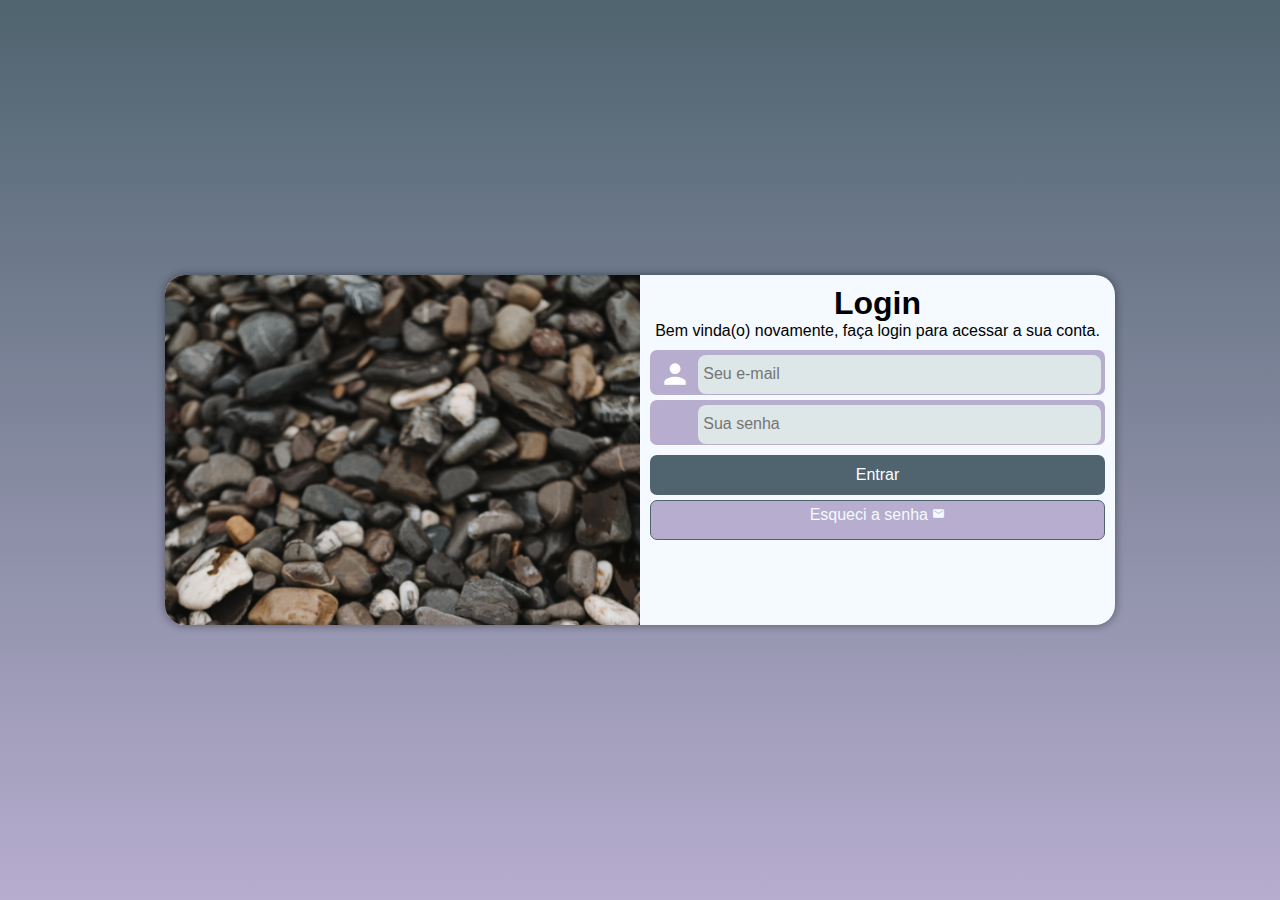
<file: index.html>
<!DOCTYPE html>
<html lang="en">
<head>
    <meta charset="UTF-8">
    <meta name="viewport" content="width=device-width, initial-scale=1.0">
    <title>Login</title>
    <link rel="stylesheet" href="style/index.css">
    <link rel="stylesheet" href="style/media-query.css">
    <link href="https://fonts.googleapis.com/icon?family=Material+Icons" rel="stylesheet">
    <link rel="icon" type="image/x-icon" href="./public/favicon.png">
</head>
<body>
    <main>
        <section id="login">
            <div id="imagem"></div>
            <div id="form">
                <h1>Login</h1>
                <p>Bem vinda(o) novamente, faça login para acessar a sua conta.</p>
                <form action="login.php" method="post" autocomplete="on">
                    <div class="campo">
                        <span class="material-icons">person</span>
                        <input type="email" name="login" id="ilogin" placeholder="Seu e-mail" autocomplete="email" required maxlength="30">
                        <label for="ilogin">Login</label>
                    </div>
                    <div class="campo">
                        <span class="material-icons">key</span>
                        <input type="password" name="senha" id="isenha" placeholder="Sua senha" autocomplete="current-password" required minlength="8" maxlength="20">
                        <label for="isenha">Senha</label>
                    </div>
                    <input type="submit" value="Entrar">
                    <a href="esqueci.html" class="botao" >Esqueci a senha <span class="material-icons">mail</span> </a>
                </form>
            </div>
        </section>
    </main>
</body>
</html>
</file>
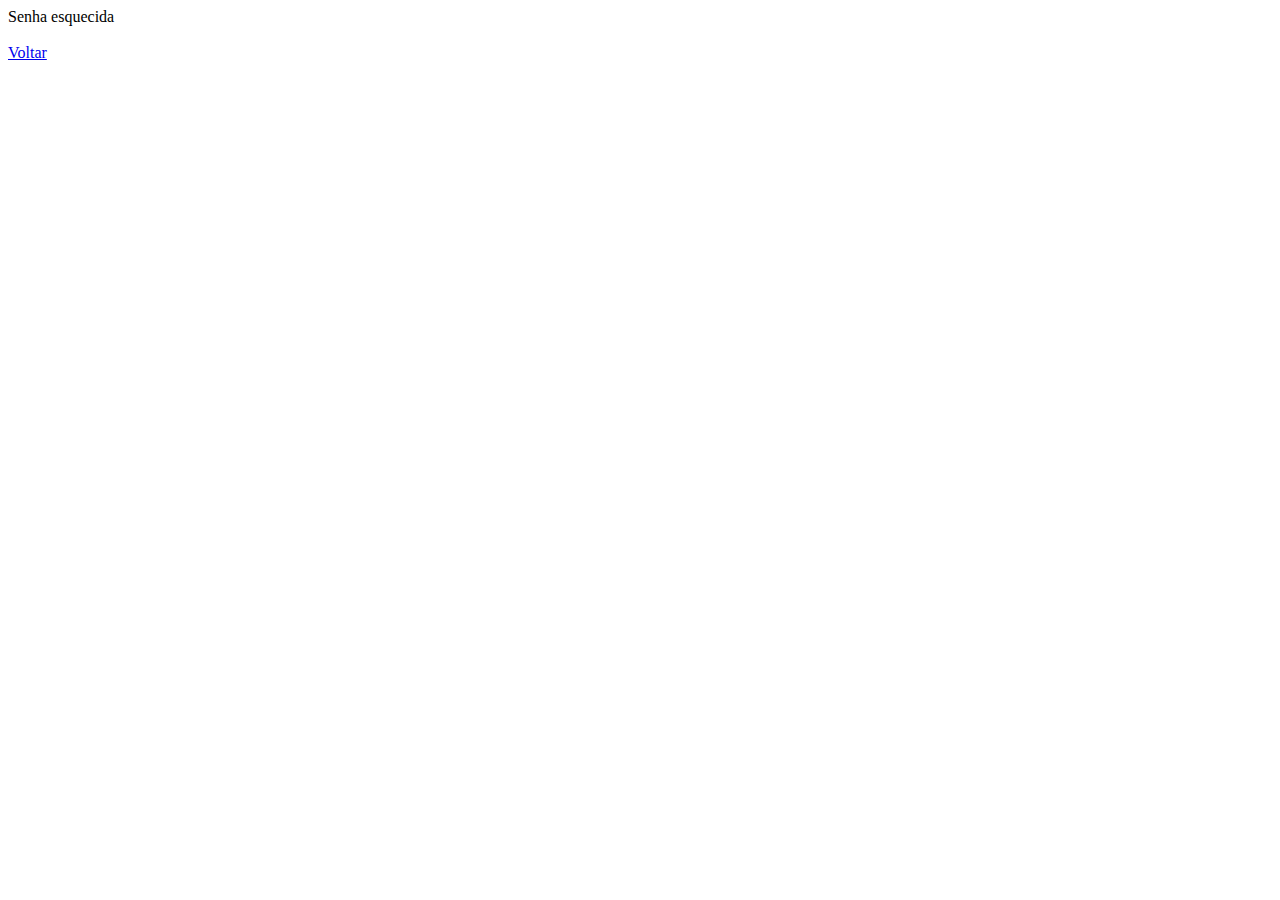
<file: esqueci.html>
<!DOCTYPE html>
<html lang="en">
<head>
    <meta charset="UTF-8">
    <meta name="viewport" content="width=device-width, initial-scale=1.0">
    <title>Senha Esquecida</title>
</head>
<body>
    <main>
        <section>
            <div>Senha esquecida</div>
            <br>
            <a href="index.html">Voltar</a>
        </section>
    </main>
</body>
</html>
</file>
<file: style/index.css>
@charset "UTF-8";

:root {
    --branco: #F4FAFF;
    --cinza-claro: #DEE7E7;
    --cinza-escuro: #535657;
    --lilas: #B7ADCF;
    --azul: #4F646F;
}

* {
    font-family:'Segoe UI', Tahoma, Geneva, Verdana, sans-serif;
    padding: 0px;
    margin: 0px;
    box-sizing: border-box;
}

body, html {
    background-color: var(--lilas);
    height: 100vh;
    width: 100vw;
}

main {
    width: 100vw;
    height: 100vh;
    position: relative;
}

section#login {
    position: absolute;
    top: 50%;
    left: 50%;
    transform: translate(-50%, -50%);
    overflow: hidden;

    background-color: var(--branco);
    width: 270px;
    height: 500px;
    border-radius: 20px;
    box-shadow: 0px 0px 10px rgba(0, 0, 0, 0.440);

    transition: width .3s, heigth .3s;
    transition-timing-function: ease;
}

section#login > div#imagem {
    display: block;
    background: var(--lilas) url(../public/foto.jpg) no-repeat;
    height: 170px;
    background-size: cover;
}

section#login > div#form {
    display: block;
    padding: 10px;
}

div#form {
    text-align: center;
    margin-bottom: 10px;
}

div#form > p {
    font-size: 0.8em;
    margin-bottom: 10px;
}

form > div.campo {
    background-color: var(--lilas);
    width: 100%;
    display: block;
    height: 45px;
    border-radius: 7px;
    margin: 5px 0px;
    border: 3px solid var(--lilas);
}

div.campo > label {
    display: none;
}

div.campo > span {
    color: white;
    font-size: 2em;
    width: 40px;
    padding: 5px;
}

div.campo > input {
    background-color: var(--cinza-claro);
    font-size: 1em;
    height: 100%;
    border: none;
    padding: 5px;
    border-radius: 8px;
    width: calc(100% - 46px);
    transform: translateY(-11px);
}

div.campo > input:focus-within {
    background-color: white;
    border: none;
}

form > input[type=submit] {
    display: block;
    font-size: 1em;
    width: 100%;
    height: 40px;
    background-color: var(--azul);
    color: white;
    border: none;
    border-radius: 7px;
    cursor: pointer;
    transition: 0.3s;
    margin-top: 10px;
}

form > input[type=submit]:hover {
    background-color: #6e8e9f
}

form > a.botao {
    display: block;
    text-align: center;
    font-size: 1em;
    width: 100%;
    height: 40px;
    padding-top: 5px;
    margin-top: 5px;
    background-color: var(--lilas);
    border: 1px solid var(--azul);
    border-radius: 7px;
    text-decoration: none;
    color: var(--branco);
    transition: 0.3s;
}

form > a.botao:hover {
    background-color: #9b8eb9;
}

form > a.botao > span {
    font-size: 0.8em;
}
</file>
<file: style/media-query.css>
@charset "UTF-8";

/* 
    Pequenas telas: até 600px
    Celular: de 600px até 768px
    Tablet: de 768px até 992px
    Desktop: de 992px até 1200px
    Grandes telas: acima de 1200px
*/

:root {
    --branco: #F4FAFF;
    --cinza-claro: #DEE7E7;
    --cinza-escuro: #535657;
    --lilas: #B7ADCF;
    --azul: #4F646F;
}

@media screen and (min-width: 768px) and (max-width: 992px) {
    /* Configuração para tablet */
    body {
        background-image: linear-gradient(to top, #B7ADCF, #4F646F);
    }
    
    section#login {
        width: 90vw;
        height: 300px;
    }

    section#login > div#imagem {
        float: left;
        width: 30%;
        height: 100%;
    }
    
    section#login > div#form {
        float: left;
        width: 70%;
    }
}

@media screen and (min-width: 992px) {
    /* Configuração para telas grandes */

    body {
        background-image: linear-gradient(to top, #B7ADCF, #4F646F);
    }

    section#login {
        width: 950px;
        height: 350px;
    }

    section#login > div#imagem {
        float: left;
        width: 50%;
        height: 100%;
    }
    
    section#login > div#form {
        float: left;
        width: 50%;
    }

    div#form > h1 {
        font-size: 2em;
    }

    div#form > p {
        font-size: 1em;
    }
}
</file>
